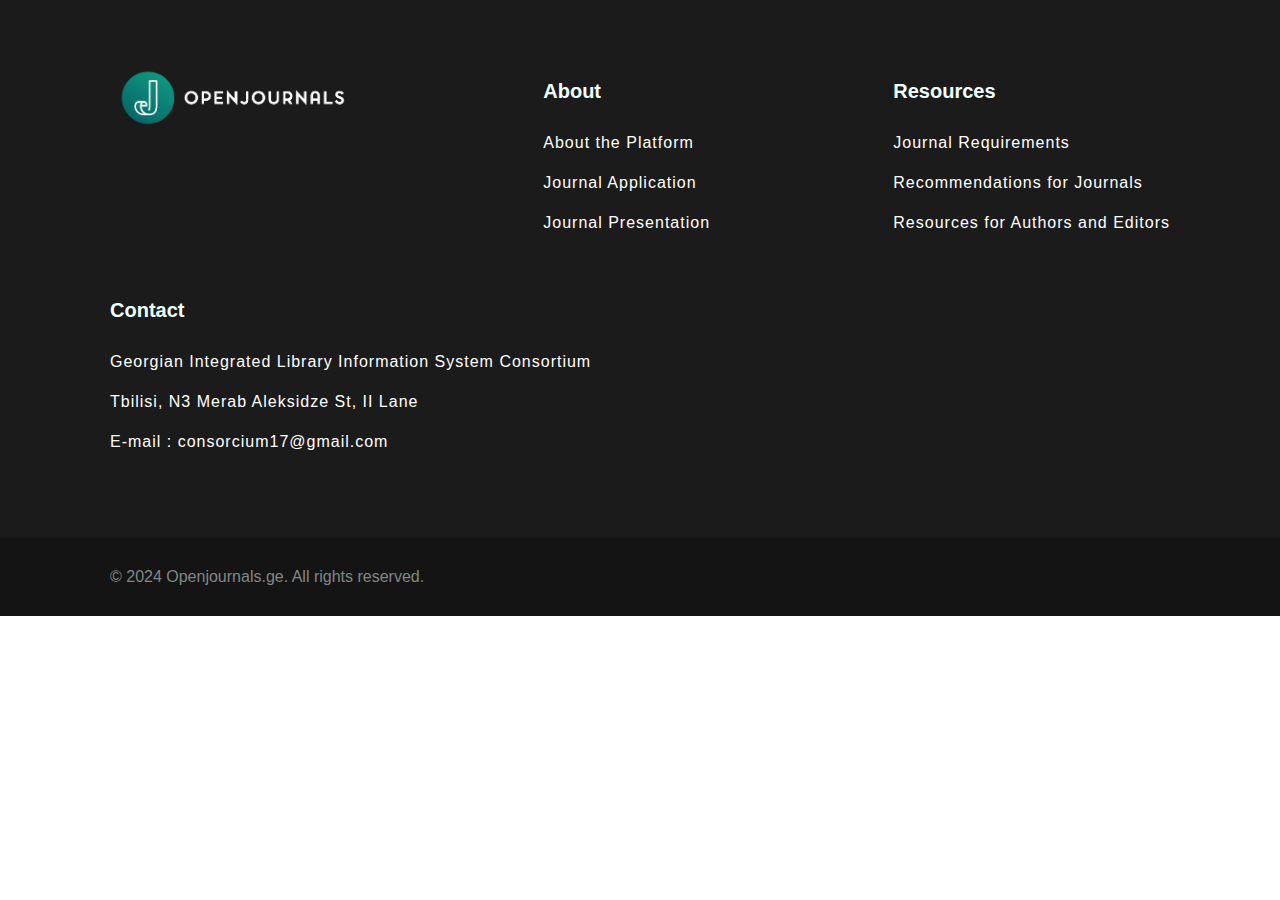
<file: header and footer/ojs footer/index.html>
<!DOCTYPE html>
<html lang="en">
<head>
    <meta charset="UTF-8">
    <meta name="viewport" content="width=device-width, initial-scale=1.0">
    <link rel="stylesheet" href="style.css">
    <link rel="stylesheet" href="https://cdnjs.cloudflare.com/ajax/libs/font-awesome/6.5.1/css/all.min.css" integrity="sha512-DTOQO9RWCH3ppGqcWaEA1BIZOC6xxalwEsw9c2QQeAIftl+Vegovlnee1c9QX4TctnWMn13TZye+giMm8e2LwA==" crossorigin="anonymous" referrerpolicy="no-referrer" />
    <title>footer</title>
</head>
<body>

    <footer>
        <div class="footer-container">
            <div class="logo">
                <img src="./logo.png" alt="Your Logo">
            </div>
            <div class="footer-block-1 footer-block">
                <h3>About</h3>
                <ul>
                    <li><a href="#"><i class="fa-solid fa-circle-notch"></i> About the Platform</a></li>
                    <li><a href="#"><i class="fa-solid fa-circle-notch"></i> Journal Application</a></li>
                    <li><a href="#"><i class="fa-solid fa-circle-notch"></i> Journal Presentation</a></li>
                </ul>
            </div>
            <div class="footer-block-2 footer-block">
                <h3>Resources</h3>
                <ul>
                    <li><a href="#"><i class="fa-solid fa-circle-notch"></i> Journal Requirements</a></li>
                    <li><a href="#"><i class="fa-solid fa-circle-notch"></i> Recommendations for Journals</a></li>
                    <li><a href="#"><i class="fa-solid fa-circle-notch"></i> Resources for Authors and Editors</a></li>
                </ul>
            </div>
            <div class="footer-block-3 footer-block">
                <h3>Contact</h3>
                <ul>
                    <li><a href="#"><i class="fa-solid fa-circle-notch"></i> Georgian Integrated Library Information System Consortium</a></li>
                    <li><a href="#"><i class="fa-solid fa-circle-notch"></i> Tbilisi, N3 Merab Aleksidze St, II Lane</a></li>
                    <li><a href="mailto:consorcium17@gmail.com"><i class="fa-solid fa-circle-notch"></i> E-mail : consorcium17@gmail.com</a></li>
                </ul>
            </div>
        </div>
        <div class="copyright">
            &copy; 2024 Openjournals.ge. All rights reserved.
        </div>
    </footer>

</body>
</html>
</file>
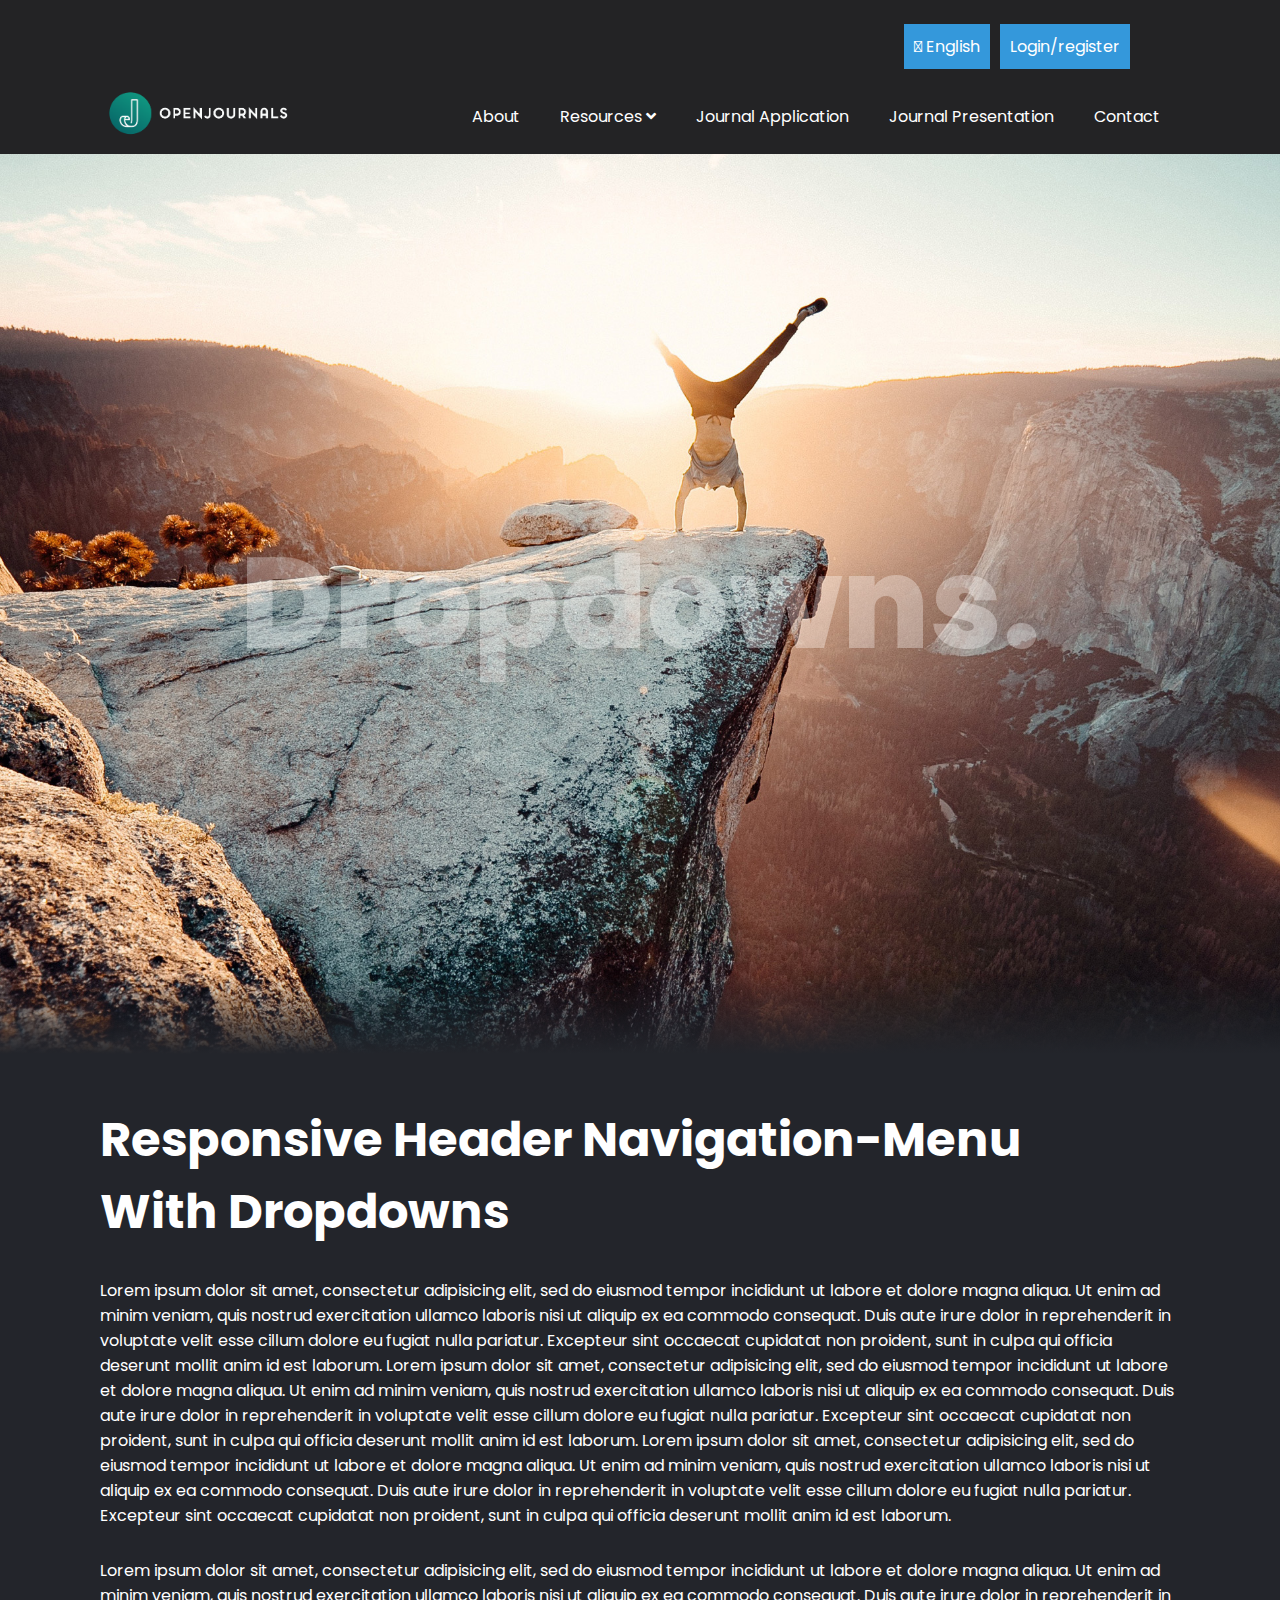
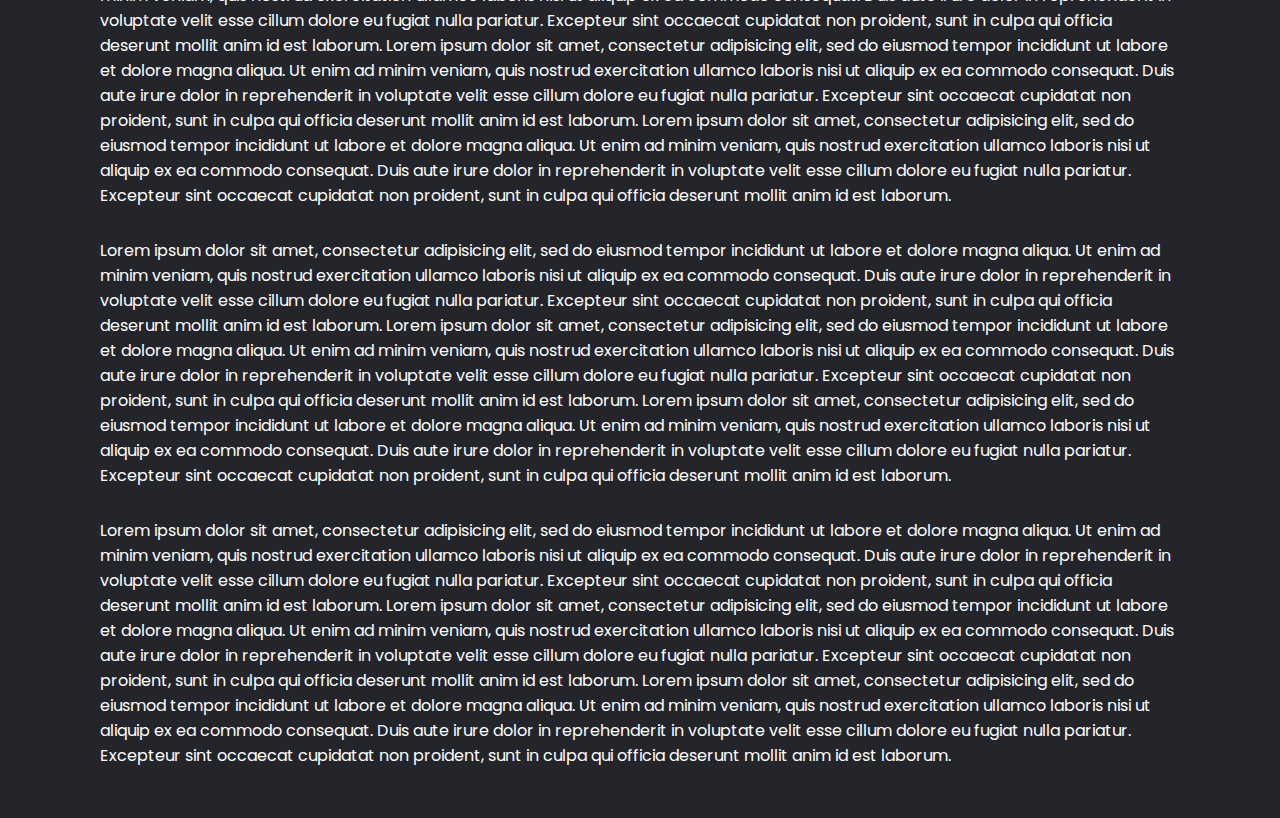
<file: header and footer/ojs header/navbar/index.html>
<!DOCTYPE html>
<html lang="en" dir="ltr">
  <head>
    <meta charset="utf-8">
    <meta name="viewport" content="width=device-width, initial-scale=1.0">
    <title>Responsive Header Navigation Menu With Dropdowns</title>
    <link rel="stylesheet" href="style.css">
    <link rel="stylesheet" href="https://cdnjs.cloudflare.com/ajax/libs/font-awesome/5.15.3/css/all.min.css">
    <script src="https://cdnjs.cloudflare.com/ajax/libs/jquery/3.6.0/jquery.min.js" charset="utf-8"></script>
    <link rel="stylesheet" href="https://cdnjs.cloudflare.com/ajax/libs/font-awesome/6.5.1/css/all.min.css" integrity="sha512-DTOQO9RWCH3ppGqcWaEA1BIZOC6xxalwEsw9c2QQeAIftl+Vegovlnee1c9QX4TctnWMn13TZye+giMm8e2LwA==" crossorigin="anonymous" referrerpolicy="no-referrer" />
  </head>
  <body>


    <div class="top-bar-main top-bar" >
        <div class="dropdown">
          <button onclick="myFunction()" class="dropbtn"><i class="fa-solid fa-globe"></i> English</button>
            <div id="myDropdown" class="dropdown-content">
              <a href="https://dukanmasr.com/"> English</a>
              <a href="https://dukanmasr.com/ar"> Georgian</a>
            </div>
        </div> 
        <a href="#" class="login-register">Login/register</a>
        <i class="fa-solid fa-magnifying-glass"></i>
    </div>


    
    <header>
      <a href="#" class="logo"><img src="./logo.png" style="max-width: 200px;" alt=""></a>
      <div class="navigation">
        <ul class="menu">
          <div class="close-btn"></div>
          <li class="menu-item"><a href="#">About</a></li>
          <li class="menu-item">
            <a class="sub-btn" href="#">Resources <i class="fas fa-angle-down"></i></a>
            <ul class="sub-menu">
              <li class="sub-item"><a href="#">Resources Requirements for sending the journal issue</a></li>
              <li class="sub-item"><a href="#">Recommendations for Journals</a></li>
              <li class="sub-item"><a href="#">Resources for Authors and Editors</a></li>
            </ul>
          </li>
          <!-- <li class="menu-item">
            <a class="sub-btn" href="#">With Sub-dropdown <i class="fas fa-angle-down"></i></a>
            <ul class="sub-menu">
              <li class="sub-item"><a href="#">Sub Item 01</a></li>
              <li class="sub-item"><a href="#">Sub Item 02</a></li>
              <li class="sub-item"><a href="#">Sub Item 03</a></li>
              <li class="sub-item"><a href="#">Sub Item 04</a></li>
              <li class="sub-item more">
                <a class="more-btn" href="#">More Items <i class="fas fa-angle-right"></i></a>
                <ul class="more-menu">
                  <li class="more-item"><a href="#">More Item 01</a></li>
                  <li class="more-item"><a href="#">More Item 02</a></li>
                </ul>
              </li>
            </ul>
          </li> -->
          <li class="menu-item"><a href="#">Journal Application</a></li>
          <li class="menu-item"><a href="#">Journal Presentation</a></li>
          <li class="menu-item"><a href="#">Contact</a></li>
        </ul>
      </div>
      <div class="menu-btn"></div>
    </header>

    <section class="section-home">
      <h1>Dropdowns.</h1>
    </section>
    <section class="section-two">
      <h2>Responsive Header Navigation-Menu<br>With Dropdowns</h2>
      <p>Lorem ipsum dolor sit amet, consectetur adipisicing elit, sed do eiusmod tempor incididunt ut labore et dolore magna aliqua. Ut enim ad minim veniam, quis nostrud exercitation ullamco laboris nisi ut aliquip ex ea commodo consequat. Duis aute irure dolor in reprehenderit in voluptate velit esse cillum dolore eu fugiat nulla pariatur. Excepteur sint occaecat cupidatat non proident, sunt in culpa qui officia deserunt mollit anim id est laborum. Lorem ipsum dolor sit amet, consectetur adipisicing elit, sed do eiusmod tempor incididunt ut labore et dolore magna aliqua. Ut enim ad minim veniam, quis nostrud exercitation ullamco laboris nisi ut aliquip ex ea commodo consequat. Duis aute irure dolor in reprehenderit in voluptate velit esse cillum dolore eu fugiat nulla pariatur. Excepteur sint occaecat cupidatat non proident, sunt in culpa qui officia deserunt mollit anim id est laborum. Lorem ipsum dolor sit amet, consectetur adipisicing elit, sed do eiusmod tempor incididunt ut labore et dolore magna aliqua. Ut enim ad minim veniam, quis nostrud exercitation ullamco laboris nisi ut aliquip ex ea commodo consequat. Duis aute irure dolor in reprehenderit in voluptate velit esse cillum dolore eu fugiat nulla pariatur. Excepteur sint occaecat cupidatat non proident, sunt in culpa qui officia deserunt mollit anim id est laborum.</p>
      <p>Lorem ipsum dolor sit amet, consectetur adipisicing elit, sed do eiusmod tempor incididunt ut labore et dolore magna aliqua. Ut enim ad minim veniam, quis nostrud exercitation ullamco laboris nisi ut aliquip ex ea commodo consequat. Duis aute irure dolor in reprehenderit in voluptate velit esse cillum dolore eu fugiat nulla pariatur. Excepteur sint occaecat cupidatat non proident, sunt in culpa qui officia deserunt mollit anim id est laborum. Lorem ipsum dolor sit amet, consectetur adipisicing elit, sed do eiusmod tempor incididunt ut labore et dolore magna aliqua. Ut enim ad minim veniam, quis nostrud exercitation ullamco laboris nisi ut aliquip ex ea commodo consequat. Duis aute irure dolor in reprehenderit in voluptate velit esse cillum dolore eu fugiat nulla pariatur. Excepteur sint occaecat cupidatat non proident, sunt in culpa qui officia deserunt mollit anim id est laborum. Lorem ipsum dolor sit amet, consectetur adipisicing elit, sed do eiusmod tempor incididunt ut labore et dolore magna aliqua. Ut enim ad minim veniam, quis nostrud exercitation ullamco laboris nisi ut aliquip ex ea commodo consequat. Duis aute irure dolor in reprehenderit in voluptate velit esse cillum dolore eu fugiat nulla pariatur. Excepteur sint occaecat cupidatat non proident, sunt in culpa qui officia deserunt mollit anim id est laborum.</p>
      <p>Lorem ipsum dolor sit amet, consectetur adipisicing elit, sed do eiusmod tempor incididunt ut labore et dolore magna aliqua. Ut enim ad minim veniam, quis nostrud exercitation ullamco laboris nisi ut aliquip ex ea commodo consequat. Duis aute irure dolor in reprehenderit in voluptate velit esse cillum dolore eu fugiat nulla pariatur. Excepteur sint occaecat cupidatat non proident, sunt in culpa qui officia deserunt mollit anim id est laborum. Lorem ipsum dolor sit amet, consectetur adipisicing elit, sed do eiusmod tempor incididunt ut labore et dolore magna aliqua. Ut enim ad minim veniam, quis nostrud exercitation ullamco laboris nisi ut aliquip ex ea commodo consequat. Duis aute irure dolor in reprehenderit in voluptate velit esse cillum dolore eu fugiat nulla pariatur. Excepteur sint occaecat cupidatat non proident, sunt in culpa qui officia deserunt mollit anim id est laborum. Lorem ipsum dolor sit amet, consectetur adipisicing elit, sed do eiusmod tempor incididunt ut labore et dolore magna aliqua. Ut enim ad minim veniam, quis nostrud exercitation ullamco laboris nisi ut aliquip ex ea commodo consequat. Duis aute irure dolor in reprehenderit in voluptate velit esse cillum dolore eu fugiat nulla pariatur. Excepteur sint occaecat cupidatat non proident, sunt in culpa qui officia deserunt mollit anim id est laborum.</p>
      <p>Lorem ipsum dolor sit amet, consectetur adipisicing elit, sed do eiusmod tempor incididunt ut labore et dolore magna aliqua. Ut enim ad minim veniam, quis nostrud exercitation ullamco laboris nisi ut aliquip ex ea commodo consequat. Duis aute irure dolor in reprehenderit in voluptate velit esse cillum dolore eu fugiat nulla pariatur. Excepteur sint occaecat cupidatat non proident, sunt in culpa qui officia deserunt mollit anim id est laborum. Lorem ipsum dolor sit amet, consectetur adipisicing elit, sed do eiusmod tempor incididunt ut labore et dolore magna aliqua. Ut enim ad minim veniam, quis nostrud exercitation ullamco laboris nisi ut aliquip ex ea commodo consequat. Duis aute irure dolor in reprehenderit in voluptate velit esse cillum dolore eu fugiat nulla pariatur. Excepteur sint occaecat cupidatat non proident, sunt in culpa qui officia deserunt mollit anim id est laborum. Lorem ipsum dolor sit amet, consectetur adipisicing elit, sed do eiusmod tempor incididunt ut labore et dolore magna aliqua. Ut enim ad minim veniam, quis nostrud exercitation ullamco laboris nisi ut aliquip ex ea commodo consequat. Duis aute irure dolor in reprehenderit in voluptate velit esse cillum dolore eu fugiat nulla pariatur. Excepteur sint occaecat cupidatat non proident, sunt in culpa qui officia deserunt mollit anim id est laborum.</p>
    </section>

    <script type="text/javascript">
    //jquery for toggle dropdown menus
    $(document).ready(function(){
      //toggle sub-menus
      $(".sub-btn").click(function(){
        $(this).next(".sub-menu").slideToggle();
      });

      //toggle more-menus
      $(".more-btn").click(function(){
        $(this).next(".more-menu").slideToggle();
      });
    });

    //javascript for the responsive navigation menu
    var menu = document.querySelector(".menu");
    var menuBtn = document.querySelector(".menu-btn");
    var closeBtn = document.querySelector(".close-btn");

    menuBtn.addEventListener("click", () => {
      menu.classList.add("active");
    });

    closeBtn.addEventListener("click", () => {
      menu.classList.remove("active");
    });

    //javascript for the navigation bar effects on scroll
    window.addEventListener("scroll", function(){
      var header = document.querySelector("header");
      header.classList.toggle("sticky", window.scrollY > 0);
    });


// language switcher
function myFunction() {
    document.getElementById("myDropdown").classList.toggle("show");
}

// Close the dropdown if the user clicks outside of it
window.onclick = function(event) {
  if (!event.target.matches('.dropbtn')) {

    var dropdowns = document.getElementsByClassName("dropdown-content");
    var i;
    for (i = 0; i < dropdowns.length; i++) {
      var openDropdown = dropdowns[i];
      if (openDropdown.classList.contains('show')) {
        openDropdown.classList.remove('show');
      }
    }
  }
}

    </script>

  </body>
</html>
</file>
<file: header and footer/ojs footer/style.css>
body {
    margin: 0;
    padding: 0;
    font-family: sans-serif;
}


.footer-container {
    display: flex;
    justify-content: space-between;
    padding: 50px 100px;
    flex-wrap: wrap;
    background-color: rgb(28, 27, 27);
}
.footer-container div {
    margin: 10px;
}
.footer-container h3 {
    color: azure;
    font-size: 20px;
}
.footer-container ul {
    padding: 0;
}
.footer-container ul li {
    list-style: none;
}
.footer-container ul a {
    text-decoration: none;
    line-height: 40px;
    color: white;
    letter-spacing: 1px;
}
.footer-container ul li a:hover {
    color: #08b1b1;
    transition: .3s;
}
.footer-container ul i {
    color: #009999;
    font-weight: 900;
}


.logo img {
    max-width: 250px;
}
.copyright {
    background-color: rgb(21, 20, 20);
    padding: 30px 110px;
    color: #818787;
}
@media only screen and (max-width: 1100px) {
    .footer-container {
        padding: 50px 10px;

    }
    .copyright {
        padding: 30px 20px;
    }
  }
</file>
<file: header and footer/ojs header/navbar/style.css>
@import url('https://fonts.googleapis.com/css2?family=Poppins:wght@100;200;300;400;500;600;700;800;900&display=swap');

*{
  margin: 0;
  padding: 0;
  box-sizing: border-box;
  font-family: "Poppins", sans-serif;
}

section{
  padding: 20px 100px;
}

.section-home{
  position: relative;
  min-height: 100vh;
  background: url(bg.jpg)no-repeat;
  background-size: cover;
  background-position: center;
  display: flex;
  justify-content: center;
  align-items: center;
}

.section-home:before{
  content: '';
  position: absolute;
  background: linear-gradient(to top, #23252B, transparent);
  width: 100%;
  height: 80px;
  bottom: 0;
}

.section-home h1{
  color: #fff;
  font-size: 10vw;
  font-weight: 800;
  text-shadow: 0 5px 25px rgb(0 0 0 / 20%);
  opacity: 0.3;
}

.section-two{
  min-height: 100vh;
  background: #23252B;
}

.section-two h2{
  color: #fff;
  font-size: 3em;
  font-weight: 700;
  margin: 30px 0;
}

.section-two p{
  color: #fff;
  font-size: 1em;
  margin: 30px 0;
}




.top-bar {
  padding: 24px 100px 10px 100px;
  background: #232325;
  display: flex;
  justify-content: end;
}

 .top-bar .fa-magnifying-glass {   /* search icon */
  font-size: 20px;
  margin-right: 20px;
  color: white;
  padding: 10px;
}
.top-bar .login-register {
  text-decoration: none;
  background-color: #3498DB;
  color: white;
  padding: 10px;
  margin: 0 10px;
}

/* language switcher */
.top-bar .dropbtn {
  background-color: #3498DB;
  color: white;
  padding: 10px;
  font-size: 16px;
  border: none;
  cursor: pointer;
}

.dropbtn:hover, .dropbtn:focus {
  background-color: #2980B9;
}

.dropdown {
  z-index: 10;
  position: relative;
  display: inline-block;
}

.dropdown-content {
  display: none;
  position: absolute;
  background-color: #f1f1f1;
  min-width: 160px;
  overflow: auto;
  box-shadow: 0px 8px 16px 0px rgba(0,0,0,0.2);
  z-index: 1;
}

.dropdown-content a {
  color: black;
  padding: 10px 16px;
  text-decoration: none;
  display: block;
}

.dropdown a:hover {background-color: #ddd}

.show {display:block;}

 
/* menu header */
header{
  z-index: 2;
  position: relative;
  top: 0;
  left: 0;
  width: 100%;
  display: flex;
  justify-content: space-between;
  align-items: center;
  background:  #232325;
  padding: 0 100px;
  transition: 0.6s;
}

header .logo{
  color: #fff;
  font-weight: 700;
  text-transform: uppercase;
  text-decoration: none;
  letter-spacing: 2px;
}

header .navigation{
  position: relative;
  line-height: 75px;
  transition: 0.6s;
  transition-property: line-height;
}

header.sticky .navigation{
  line-height: 60px;
}

header .navigation .menu{
  position: relative;
  display: flex;
  justify-content: center;
  list-style: none;
  user-select: none;
}

.menu-item > a{
  color: #fff;
  font-size: 1em;
  text-decoration: none;
  margin: 20px;
  padding: 25px 0;
}

.menu-item > a:hover{
  color: #2980B9;
  transition: 0.3s;
}

.menu-item .sub-menu{
  position: absolute;
  background: #23252B;
  top: 74px;
  line-height: 40px;
  list-style: none;
  border-radius: 0 0 8px 8px;
  box-shadow: 0 5px 25px rgb(0 0 0 / 20%);
  pointer-events: none;
  transform: translateY(20px);
  opacity: 0;
  transition: 0.3s;
  transition-property: transform, opacity;
}

header.sticky .menu-item .sub-menu{
  top: 60px;
}

.menu-item:hover .sub-menu{
  pointer-events: all;
  transform: translateY(0);
  opacity: 1;
}

.menu-item .sub-menu .sub-item{
  position: relative;
  padding: 7px 0;
  cursor: pointer;
  box-shadow: inset 0px -30px 5px -30px rgba(255, 255, 255, 0.2);
}

.menu-item .sub-menu .sub-item a{
  color: #fff;
  font-size: 1em;
  text-decoration: none;
  padding: 15px 30px;
}

.menu-item .sub-menu .sub-item:hover{
  background: #2980B9;
}

.menu-item .sub-menu .sub-item:last-child:hover{
  border-radius: 0 0 8px 8px;
}

.more .more-menu{
  position: absolute;
  background: #23252B;
  list-style: none;
  top: 0;
  left: 100%;
  white-space: nowrap;
  border-radius: 0 8px 8px 8px;
  overflow: hidden;
  pointer-events: none;
  transform: translateY(20px);
  opacity: 0;
  transition: 0.3s;
  transition-property: transform, opacity;
}

.more:hover .more-menu{
  pointer-events: all;
  transform: translateY(0);
  opacity: 1;
}

.more .more-menu .more-item{
  padding: 7px 0;
  box-shadow: inset 0px -30px 5px -30px rgba(255, 255, 255, 0.2);
  transition: 0.3s;
}

.more .more-menu .more-item:hover{
  background: #4080EF;
}

.menu-btn{
  display: none;
}
.menu.active {
  position: relative;
  z-index: 999 !important;
}

@media (max-width: 1160px){
  header .navigation .menu{
    position: fixed;
    display: block;
    background: #23252b;
    min-width: 350px;
    height: 100vh;
    top: 0;
    right: -100%;
    padding: 90px 50px;
    visibility: hidden;
    overflow-y: auto;
    transition: 0.5s;
    transition-property: right, visibility;
  }

  header.sticky .navigation{
    line-height: 75px;
  }

  header .navigation .menu.active{
    right: 0;
    visibility: visible;
  }

  .menu-item{
    position: relative;
  }
  .menu active{
    z-index: 100000;
  }
  .menu-item .sub-menu{
    opacity: 1;
    position: relative;
    top: 0;
    transform: translateX(10px);
    background: rgba(255, 255, 255, 0.1);
    border-radius: 5px;
    overflow: hidden;
    display: none;
  }

  header.sticky .menu-item .sub-menu{
    top: 0;
  }

  .menu-item:hover .sub-menu{
    transform: translateX(10px);
  }

  .menu-item .sub-menu .sub-item{
    box-shadow: none;
  }

  .menu-item .sub-menu .sub-item:hover{
    background: none;
  }

  .menu-item .sub-menu .sub-item a:hover{
    color: #4080EF;
    transition: 0.3s;
  }

  .more .more-menu{
    opacity: 1;
    position: relative;
    left: 0;
    transform: translateY(0);
    background: rgba(255, 255, 255, 0.1);
    border-radius: 5px;
    display: none;
  }

  .more .more-menu .more-item{
    box-shadow: none;
  }

  .more .more-menu .more-item:hover{
    background: none;
  }

  .more .more-menu .more-item a{
    margin-left: 20px;
  }

  .close-btn{
    position: absolute;
    background: url(close.png)no-repeat;
    width: 40px;
    height: 40px;
    background-size: 25px;
    background-position: center;
    top: 0;
    left: 0;
    margin: 25px;
    cursor: pointer;
  }

  .menu-btn{
    background: url(menu.png)no-repeat;
    width: 40px;
    height: 40px;
    background-size: 30px;
    background-position: center;
    cursor: pointer;
    display: block;
  }

  header{
    padding: 15px 20px;
  }

  header.sticky{
    padding: 10px 20px;
  }
}
</file>
